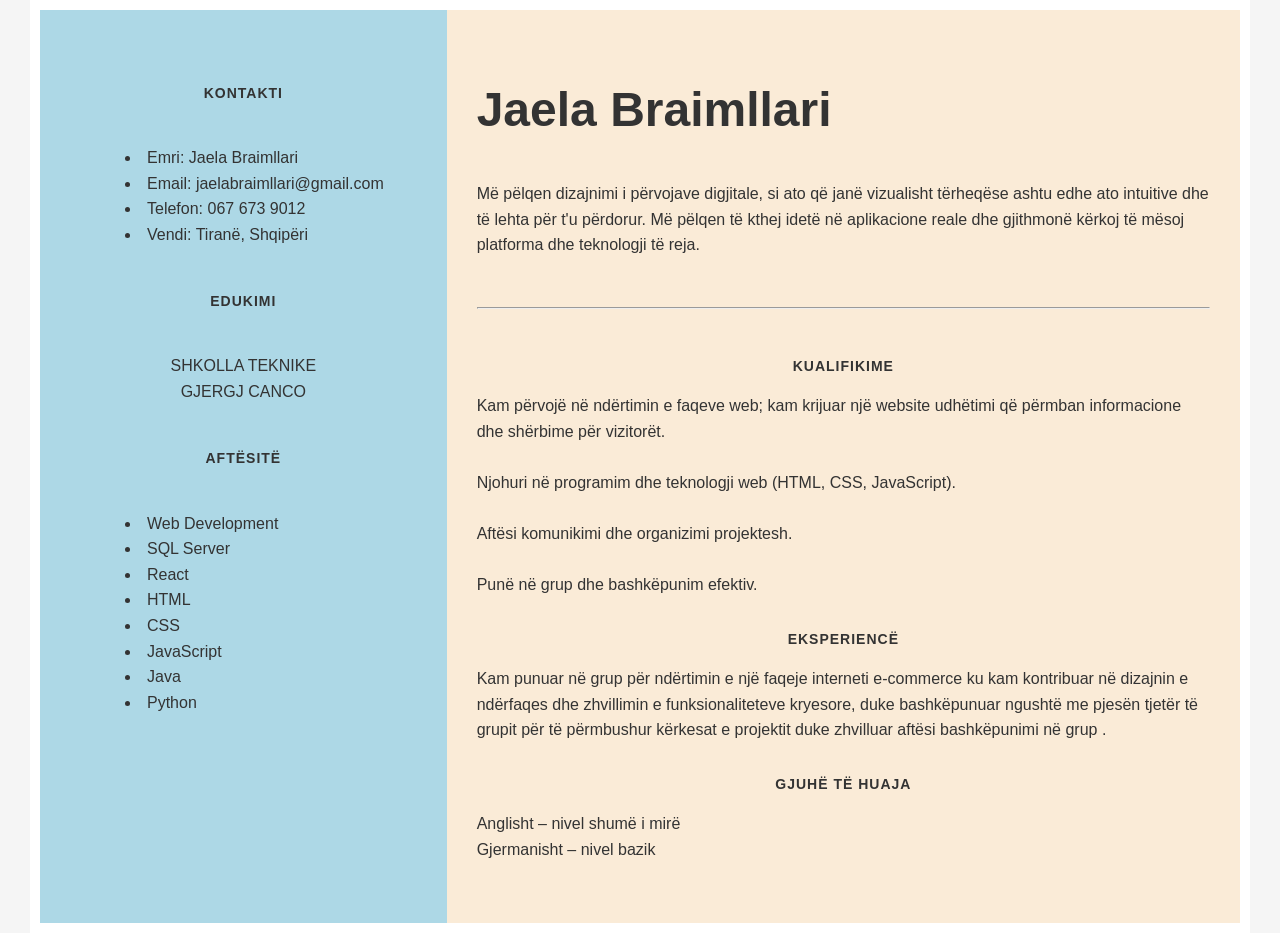
<file: index.html>
<!DOCTYPE html>
<html lang="sq">
<head>
  <meta charset="UTF-8">
  <title>Jaela Braimllari - CV</title>
  <link rel="stylesheet" href="style.css">
</head>
<body>
  <div class="container">
    <div class="sidepart">
      <h2 class="h2">Kontakti</h2>
      <div class="contact">
        <ul>
          <li>Emri: Jaela Braimllari</li>
          <li>Email: jaelabraimllari@gmail.com</li>
          <li>Telefon: 067 673 9012</li>
          <li>Vendi: Tiranë, Shqipëri</li>
        </ul>
      </div>

      <h2 class="h2">Edukimi</h2>
      <div class="education">
        <p>SHKOLLA TEKNIKE <br> GJERGJ CANCO</p>
      </div>

      <h2 class="h2">Aftësitë</h2>
      <div class="aftesite">
        <ul>
          <li>Web Development</li>
          <li>SQL Server</li>
          <li>React</li>
          <li>HTML</li>
          <li>CSS</li>
          <li>JavaScript</li>
          <li>Java</li>
          <li>Python</li>
        </ul>
      </div>
    </div>

    <div class="main">
      <h1>Jaela Braimllari</h1>
      <p>Më pëlqen dizajnimi i përvojave digjitale, si ato që janë vizualisht tërheqëse ashtu edhe ato intuitive dhe të lehta për t'u përdorur. Më pëlqen të kthej idetë në aplikacione reale dhe gjithmonë kërkoj të mësoj platforma dhe teknologji të reja.</p>
      <br><hr><br>

      <div class="kualifikime">
        <h2 class="h2">Kualifikime</h2>
        <p>Kam përvojë në ndërtimin e faqeve web; kam krijuar një website udhëtimi që përmban informacione dhe shërbime për vizitorët.<br><br>
        Njohuri në programim dhe teknologji web (HTML, CSS, JavaScript).<br><br>
        Aftësi komunikimi dhe organizimi projektesh.<br><br>
        Punë në grup dhe bashkëpunim efektiv.</p>
      </div>

      <div class="eksperienca">
        <h2 class="h2">Eksperiencë</h2>
        <p>Kam punuar në grup për ndërtimin e një faqeje interneti e-commerce ku kam kontribuar në dizajnin e ndërfaqes dhe zhvillimin e funksionaliteteve kryesore, duke bashkëpunuar ngushtë me pjesën tjetër të grupit për të përmbushur kërkesat e projektit duke zhvilluar aftësi bashkëpunimi në grup
.</p>
      </div>

      <div class="gjuhe">
        <h2 class="h2">Gjuhë të huaja</h2>
        <p>Anglisht – nivel shumë i mirë<br>
        Gjermanisht – nivel bazik</p>
      </div>
    </div>
  </div>
</body>
</html>
</file>
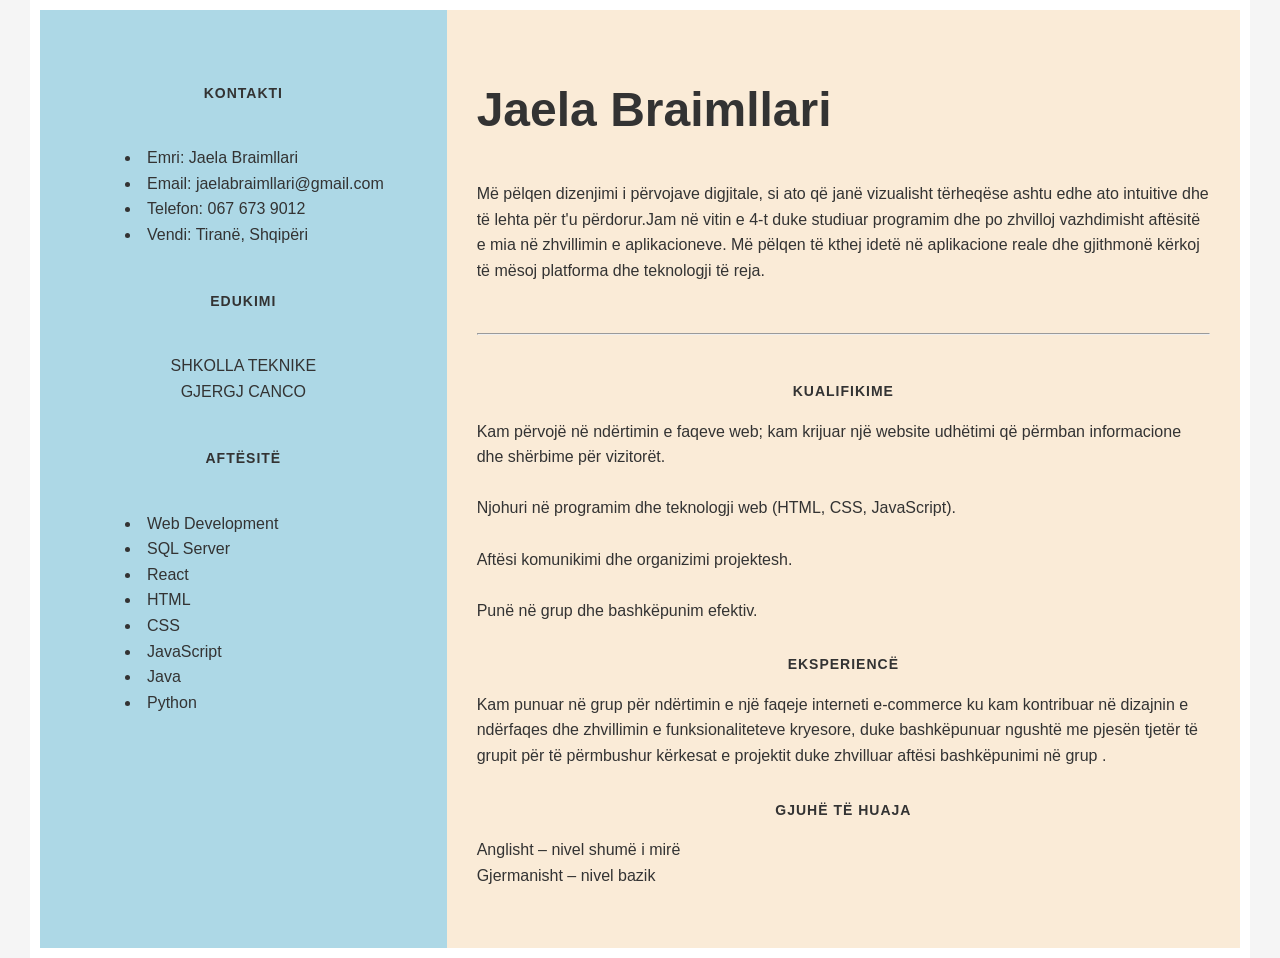
<file: profile.html>
<!DOCTYPE html>
<html lang="sq">
<head>
  <meta charset="UTF-8">
  <title>Jaela Braimllari - CV</title>
  <link rel="stylesheet" href="style.css">
</head>
<body>
  <div class="container">
    <div class="sidepart">
      <h2 class="h2">Kontakti</h2>
      <div class="contact">
        <ul>
          <li>Emri: Jaela Braimllari</li>
          <li>Email: jaelabraimllari@gmail.com</li>
          <li>Telefon: 067 673 9012</li>
          <li>Vendi: Tiranë, Shqipëri</li>
        </ul>
      </div>

      <h2 class="h2">Edukimi</h2>
      <div class="education">
        <p>SHKOLLA TEKNIKE <br> GJERGJ CANCO</p>
      </div>

      <h2 class="h2">Aftësitë</h2>
      <div class="aftesite">
        <ul>
          <li>Web Development</li>
          <li>SQL Server</li>
          <li>React</li>
          <li>HTML</li>
          <li>CSS</li>
          <li>JavaScript</li>
          <li>Java</li>
          <li>Python</li>
        </ul>
      </div>
    </div>

    <div class="main">
      <h1>Jaela Braimllari</h1>
      <p>Më pëlqen dizenjimi i përvojave digjitale, si ato që janë vizualisht tërheqëse ashtu edhe ato intuitive dhe të lehta për t'u përdorur.Jam në vitin e 4-t duke studiuar programim dhe po zhvilloj vazhdimisht aftësitë e mia në zhvillimin e aplikacioneve. Më pëlqen të kthej idetë në aplikacione reale dhe gjithmonë kërkoj të mësoj platforma dhe teknologji të reja.</p>
      <br><hr><br>

      <div class="kualifikime">
        <h2 class="h2">Kualifikime</h2>
        <p>Kam përvojë në ndërtimin e faqeve web; kam krijuar një website udhëtimi që përmban informacione dhe shërbime për vizitorët.<br><br>
        Njohuri në programim dhe teknologji web (HTML, CSS, JavaScript).<br><br>
        Aftësi komunikimi dhe organizimi projektesh.<br><br>
        Punë në grup dhe bashkëpunim efektiv.</p>
      </div>

      <div class="eksperienca">
        <h2 class="h2">Eksperiencë</h2>
        <p>Kam punuar në grup për ndërtimin e një faqeje interneti e-commerce ku kam kontribuar në dizajnin e ndërfaqes dhe zhvillimin e funksionaliteteve kryesore, duke bashkëpunuar ngushtë me pjesën tjetër të grupit për të përmbushur kërkesat e projektit duke zhvilluar aftësi bashkëpunimi në grup
.</p>
      </div>

      <div class="gjuhe">
        <h2 class="h2">Gjuhë të huaja</h2>
        <p>Anglisht – nivel shumë i mirë<br>
        Gjermanisht – nivel bazik</p>
      </div>
    </div>
  </div>
</body>
</html>
</file>
<file: style.css>
body {
    background: #f5f5f5;
    color: #333;
    line-height: 1.6;
    margin: 0;
    font-family: Arial, Helvetica, sans-serif;
}

.container {
    width: 100%;
    max-width: 1200px;
    margin: auto;
    background: #fff;
    padding: 10px;
    display: flex;
    flex-direction: row;
    flex-grow: 1;
}

.sidepart {
    flex: 1;
    background-color: lightblue;
    padding: 20px;
    padding-top: 60px;
}

.main {
    flex: 2;
    background-color: antiquewhite;
    padding: 30px;
}

.contact {
    padding: 15px;
    margin: 10px;
    list-style-type: disc;
    list-style-position: inside;
}

.education {
    padding: 15px;
    margin: 10px;
      text-align: center;
}

.aftesite {
    padding: 15px;
    margin: 10px;
    list-style-type: disc;
    list-style-position: inside;
}

.h2 {
    text-align: center;
    margin-bottom: 10px;
    text-transform: uppercase;
    font-size: 14px;
    letter-spacing: 1px;
}

.kualifikime {
    margin-bottom: 30px;
}

.eksperienca {
    margin-bottom: 30px;
}

.gjuhe {
    margin-bottom: 30px;
}

h1 {
    font-size: 48px;
}
</file>
